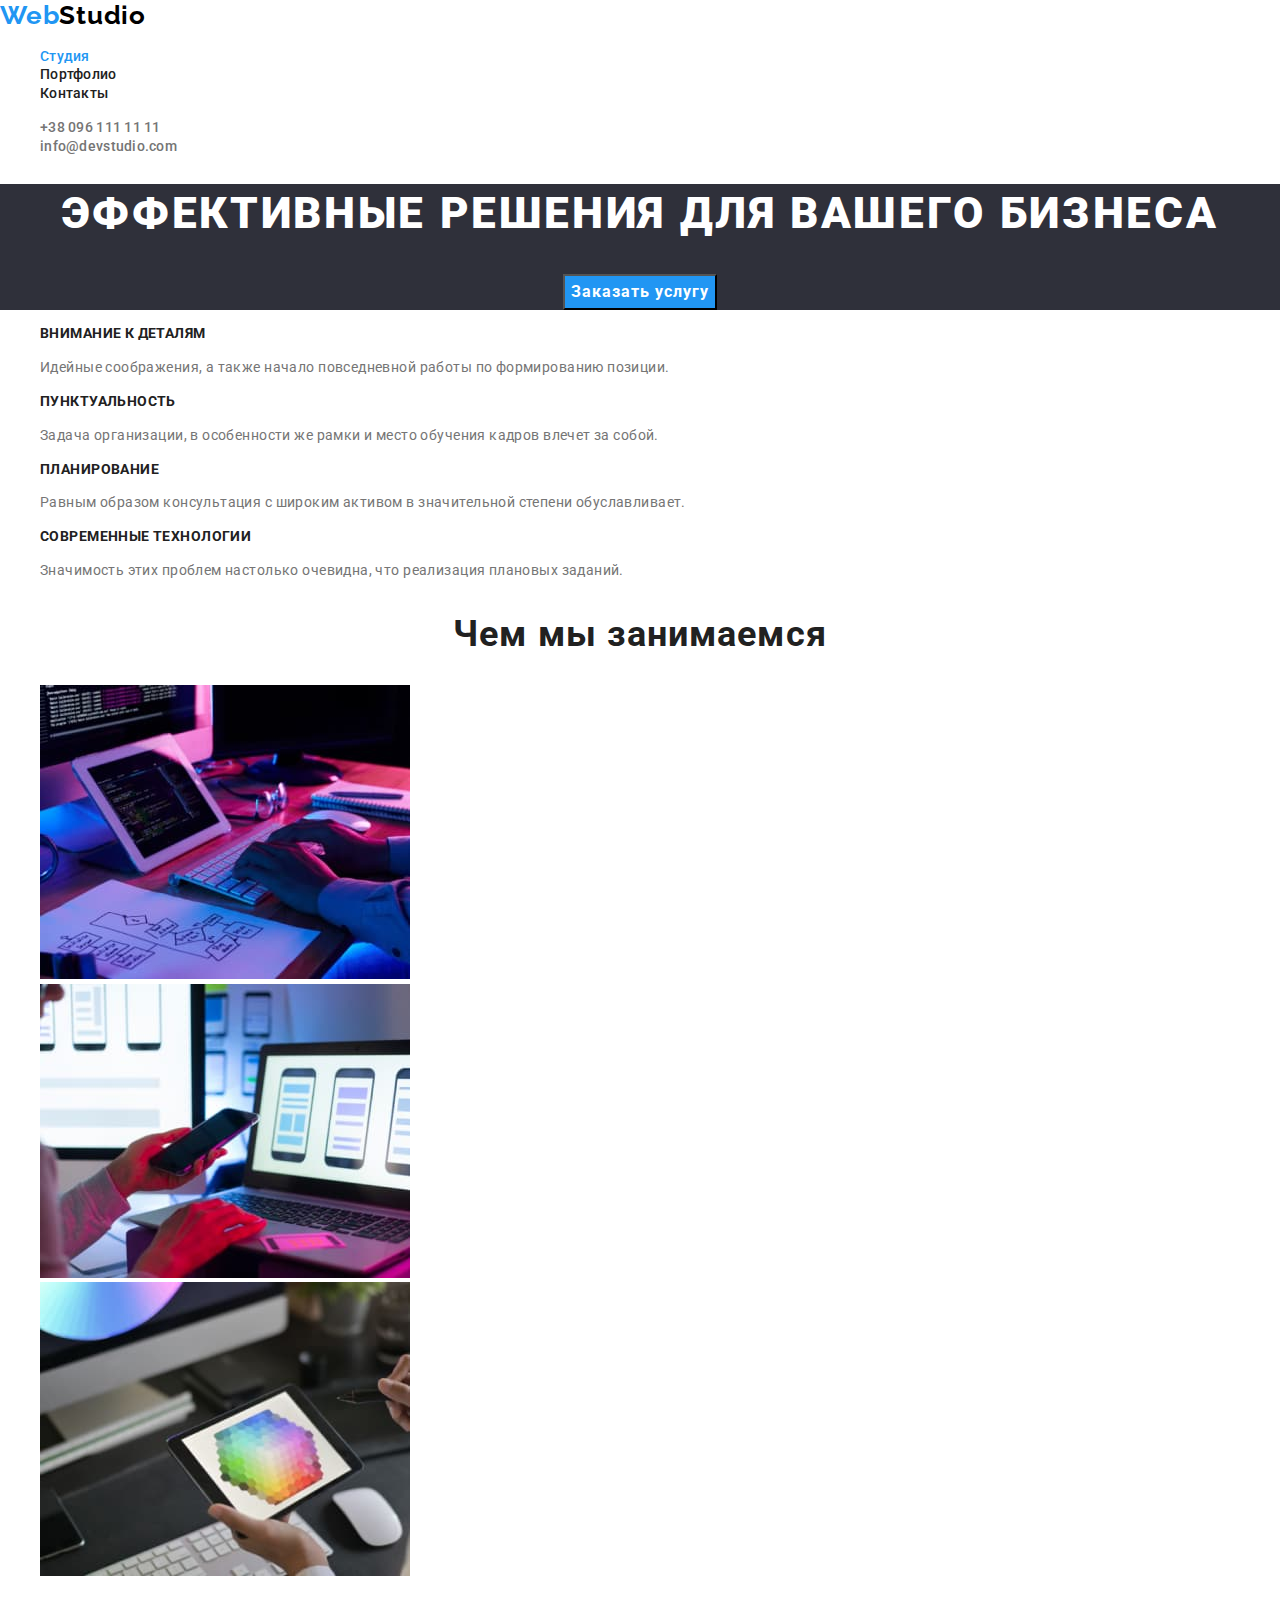
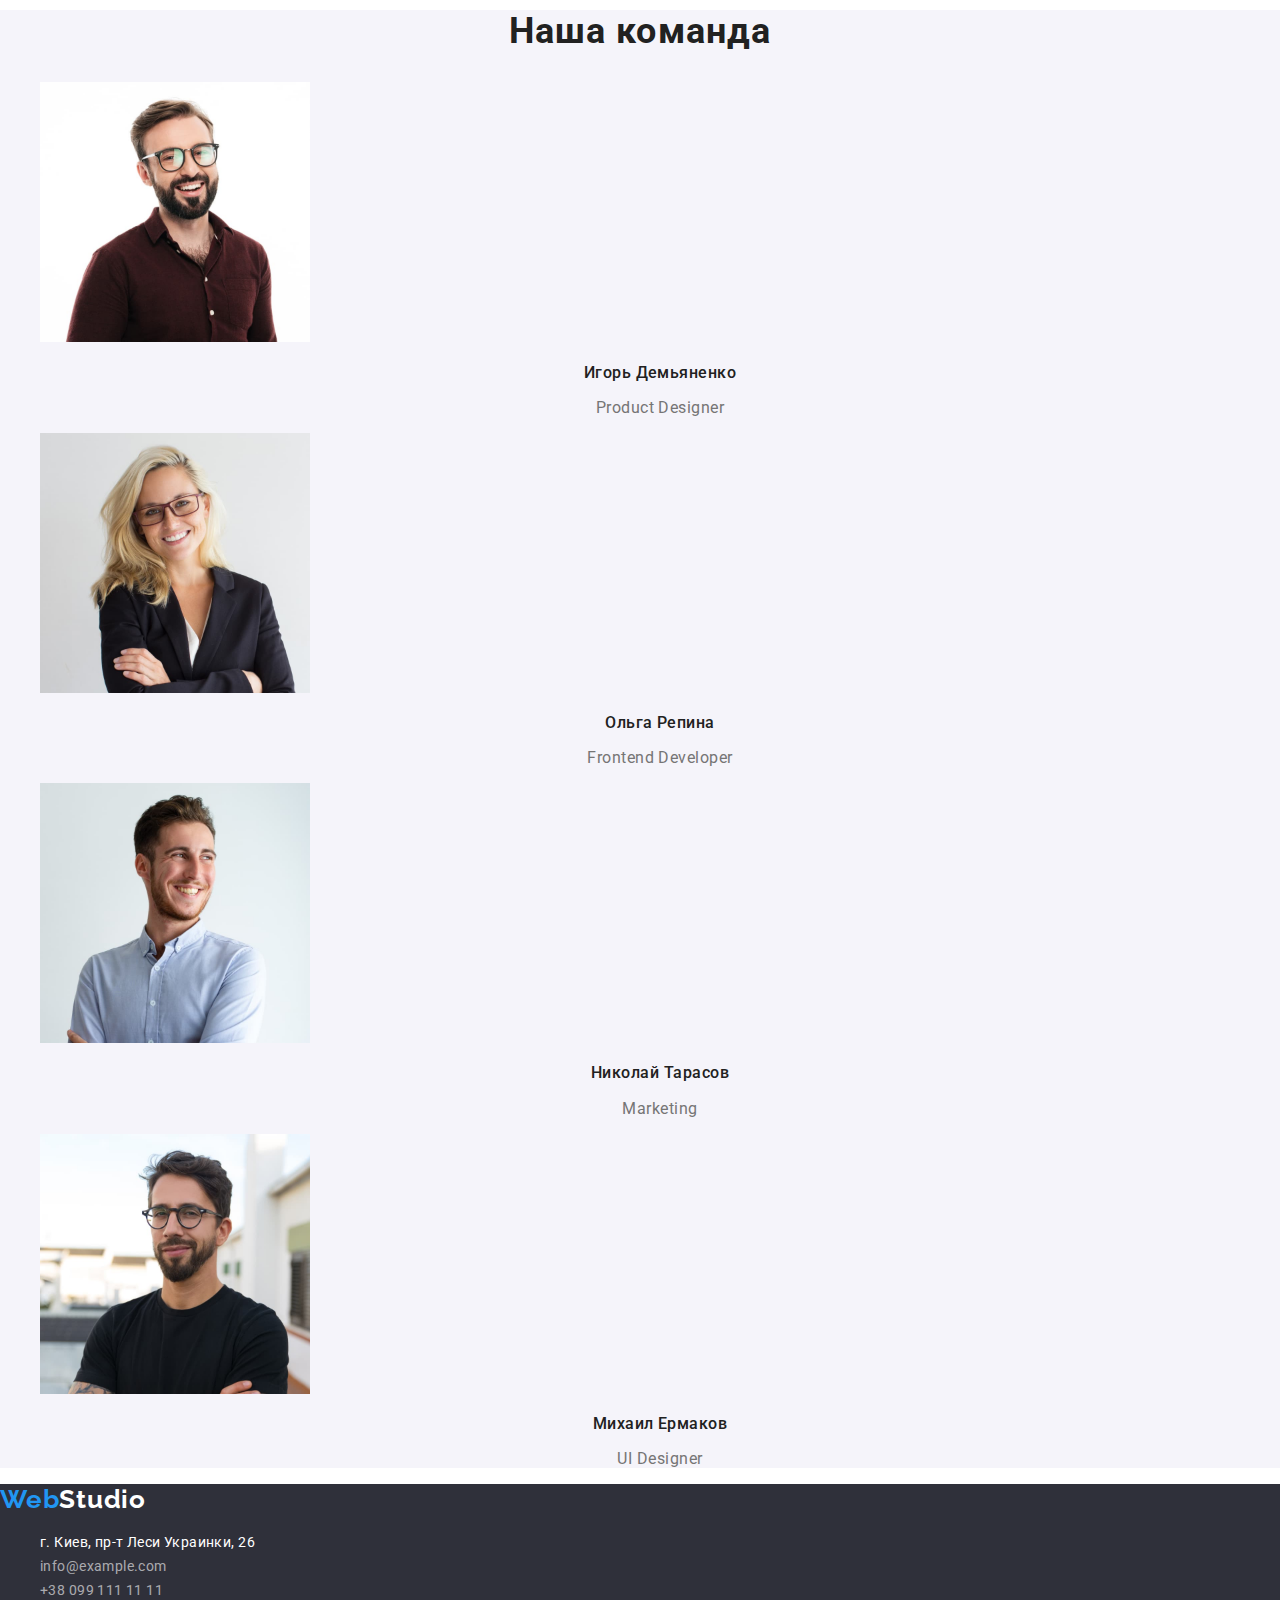
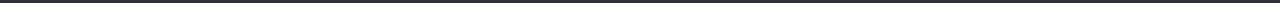
<file: index.html>
<!DOCTYPE html>
<html lang="ru">
<head>
    <meta charset="UTF-8">
    <meta http-equiv="X-UA-Compatible" content="IE=edge">
    <meta name="viewport" content="width=device-width, initial-scale=1.0">
    <title>Document</title>
    <link rel="stylesheet" href="https://cdnjs.cloudflare.com/ajax/libs/modern-normalize/1.1.0/modern-normalize.min.css">
    <link rel="preconnect" href="https://fonts.gstatic.com">
    <link href="https://fonts.googleapis.com/css2?family=Raleway:wght@700&family=Roboto:wght@400;500;700;900&display=swap"
        rel="stylesheet">
     <link rel="stylesheet" href="./css/styles.css">   
</head>

<body>
    <!--Header-section-->
    <header class="header">
        <nav class="navigation">
            <a class="logo link" href="./index.html">Web<span class="logo-color">Studio</span></a>
            <ul class="menu list">
                <li class="menu-item"><a class="menu-link link current" href="#">Студия</a></li>
                <li class="menu-item"><a class="menu-link link" href="./portfolio.html">Портфолио</a></li>
                <li class="menu-item"><a class="menu-link link" href="#">Контакты</a></li>
            </ul>
        </nav>
        <ul class="contact list">
            <li class="contact-item"><a class="contact-link link" href="tel:+380961111111">+38 096 111 11 11</a></li>
            <li class="contact-item"><a class="contact-link link" href="mailto:info@devstudio.com">info@devstudio.com</a></li>
        </ul>
    </header>
    <main>
        <!--Hero-section-->
        <section class="hero">
            <h1 class="hero-title">Эффективные решения для вашего бизнеса</h1>
            <button type="button" class="modal-btn">Заказать услугу</button>
        </section>
        <!--Advantages-section-->
        <section class="about">
            <h2 hidden>Преимущества</h2>
            <ul class="about-list list">
                <li class="about-item">
                    <h3 class="about-title">Внимание к деталям</h3>
                    <p class="about-descr">Идейные соображения, а также начало повседневной работы по формированию позиции.</p>
                </li>
                <li class="about-item">
                    <h3 class="about-title">Пунктуальность</h3>
                    <p class="about-descr">Задача организации, в особенности же рамки и место обучения кадров влечет за собой.</p>
                </li>
                <li class="about-item">
                    <h3 class="about-title">Планирование</h3>
                    <p class="about-descr">Равным образом консультация с широким активом в значительной степени обуславливает.</p>
                </li>
                <li class="about-item">
                    <h3 class="about-title">Современные технологии</h3>
                    <p class="about-descr">Значимость этих проблем настолько очевидна, что реализация плановых заданий.</p>
                </li>
            </ul>
        </section>
        <!--Work-examples-section-->
        <section class="work-menu">
            <h2 class="work-title">Чем мы занимаемся</h2>
            <ul class="work-list list">
                <li class="work-item"><img src="./images/work_examples/laptop.jpg" alt="планшет" width="370" height="294">
                </li>
                <li class="work-item"><img src="./images/work_examples/mobile_in_hand.jpg" alt="смартфон в руке" width="370" height="294">
                </li>
                <li class="work-item"><img src="./images/work_examples/graphics.jpg" alt="графика" width="370" height="294"></li>
            </ul>
        </section>
        <!--Team-section-->
        <section class="team">
            <h2 class="team-title">Наша команда</h2>
            <ul class="team-menu list">
                <li class="team-item">
                    <img src="./images/team/igor_demyanenko.jpg" alt="парень в коричневой рубашке" width="270"
                        height="260">
                    <h3 class="team-name">Игорь Демьяненко</h3>
                    <p class="team-descr" lang="en">Product Designer</p>
                </li>
                <li class="team-item">
                    <img src="./images/team/olga_repina.jpg" alt="девушка в черном пиджаке" width="270" height="260">
                    <h3 class="team-name">Ольга Репина</h3>
                    <p class="team-descr" lang="en">Frontend Developer</p>
                </li>
                <li class="team-item">
                    <img src="./images/team/nikolay_tarasov.jpg" alt="парень в голубой рубашке" width="270"
                        height="260">
                    <h3 class="team-name">Николай Тарасов</h3>
                    <p class="team-descr" lang="en">Marketing</p>
                </li>
                <li class="team-item">
                    <img src="./images/team/michael_yermakov.jpg" alt="парень в черной футболке" width="270"
                        height="260">
                    <h3 class="team-name">Михаил Ермаков</h3>
                    <p class="team-descr" lang="en">UI Designer</p>
                </li>
            </ul>
        </section>
    </main>
    <!--Footer-section-->
    <footer class="footer">
        <address class="footer-address">
            <a class="footer-link link" href="./index.html">Web<span class="footer-logo-color">Studio</span></a>
        </address>
        <ul class="footer-menu list">
            <li class="footer-item">
                <address class="footer-item-address">г. Киев, пр-т Леси Украинки, 26</address>
            </li>
            <li class="footer-item"><a class="footer-item-link link" href="mailto:info@example.com">info@example.com</a></li>
            <li class="footer-item"><a class="footer-item-link link" href="tel:+380991111111">+38 099 111 11 11</a></li>
        </ul>
    </footer>
</body>
</html>
</file>
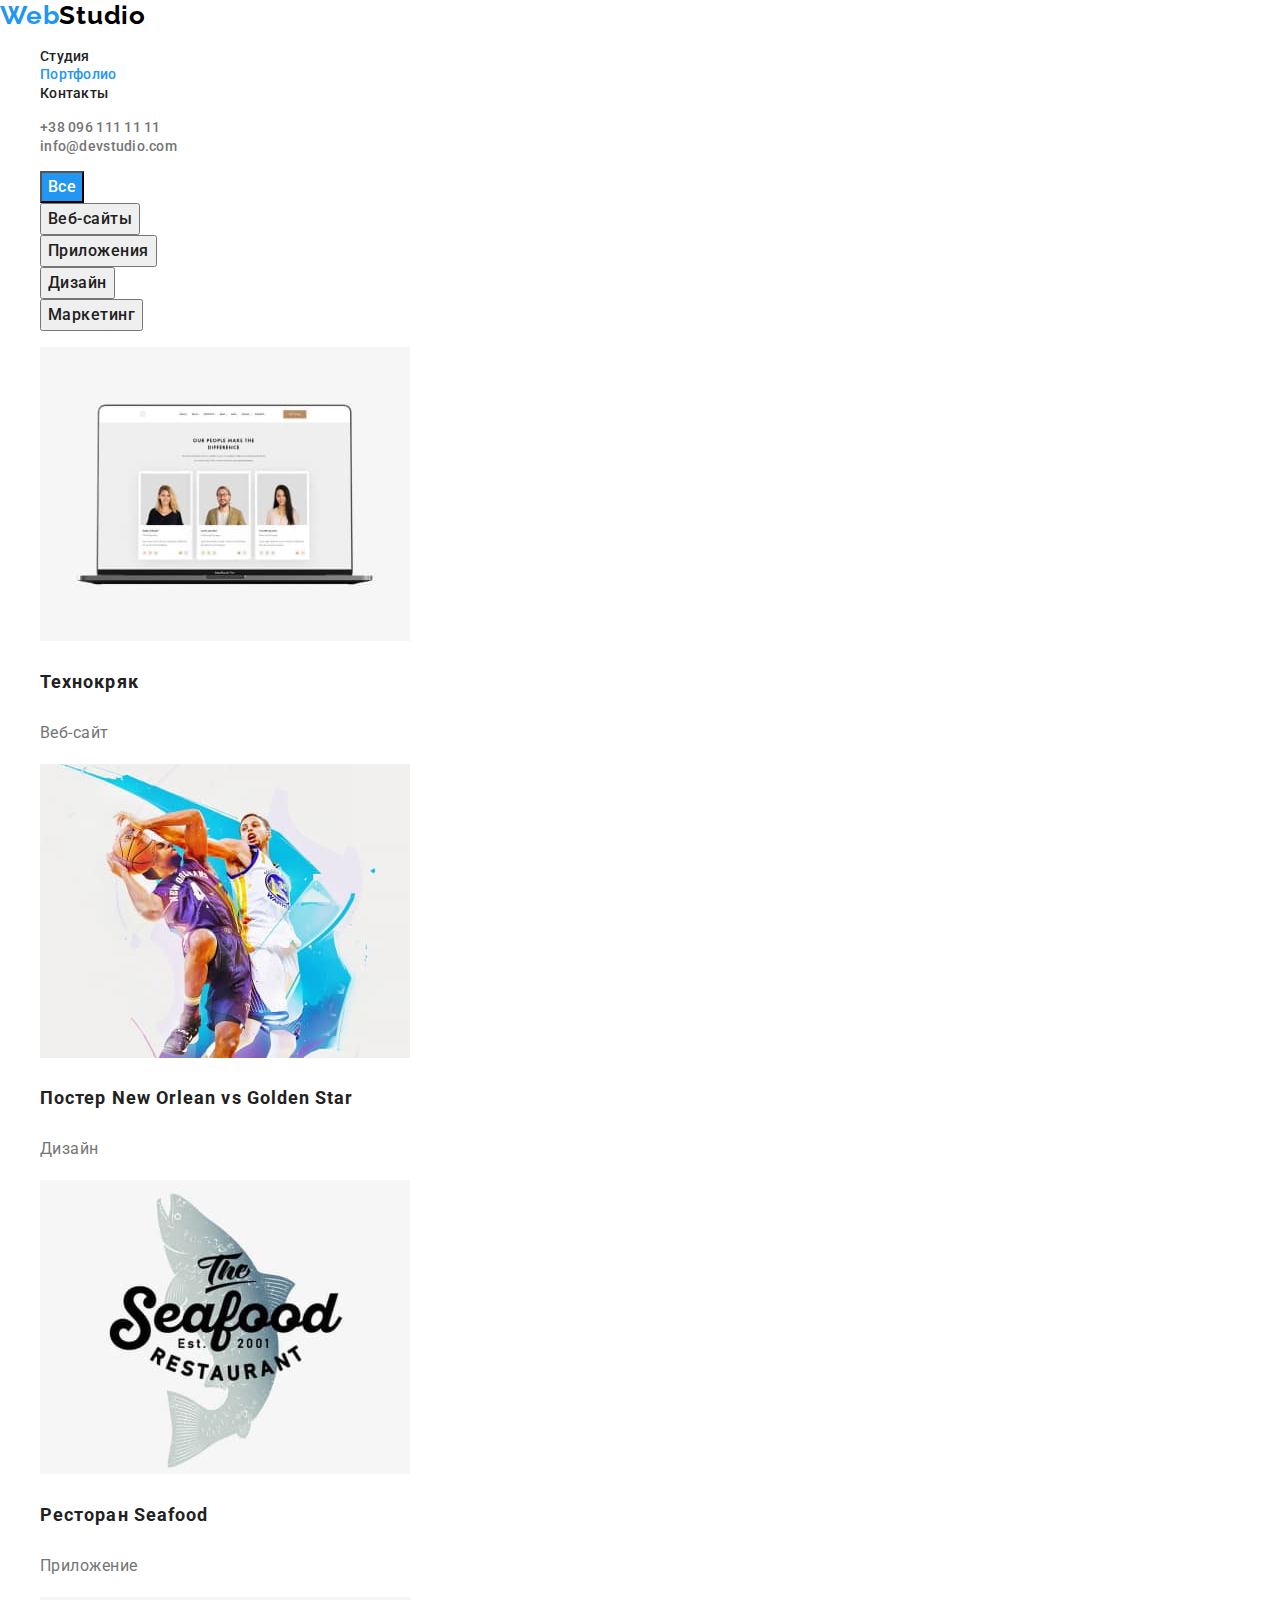
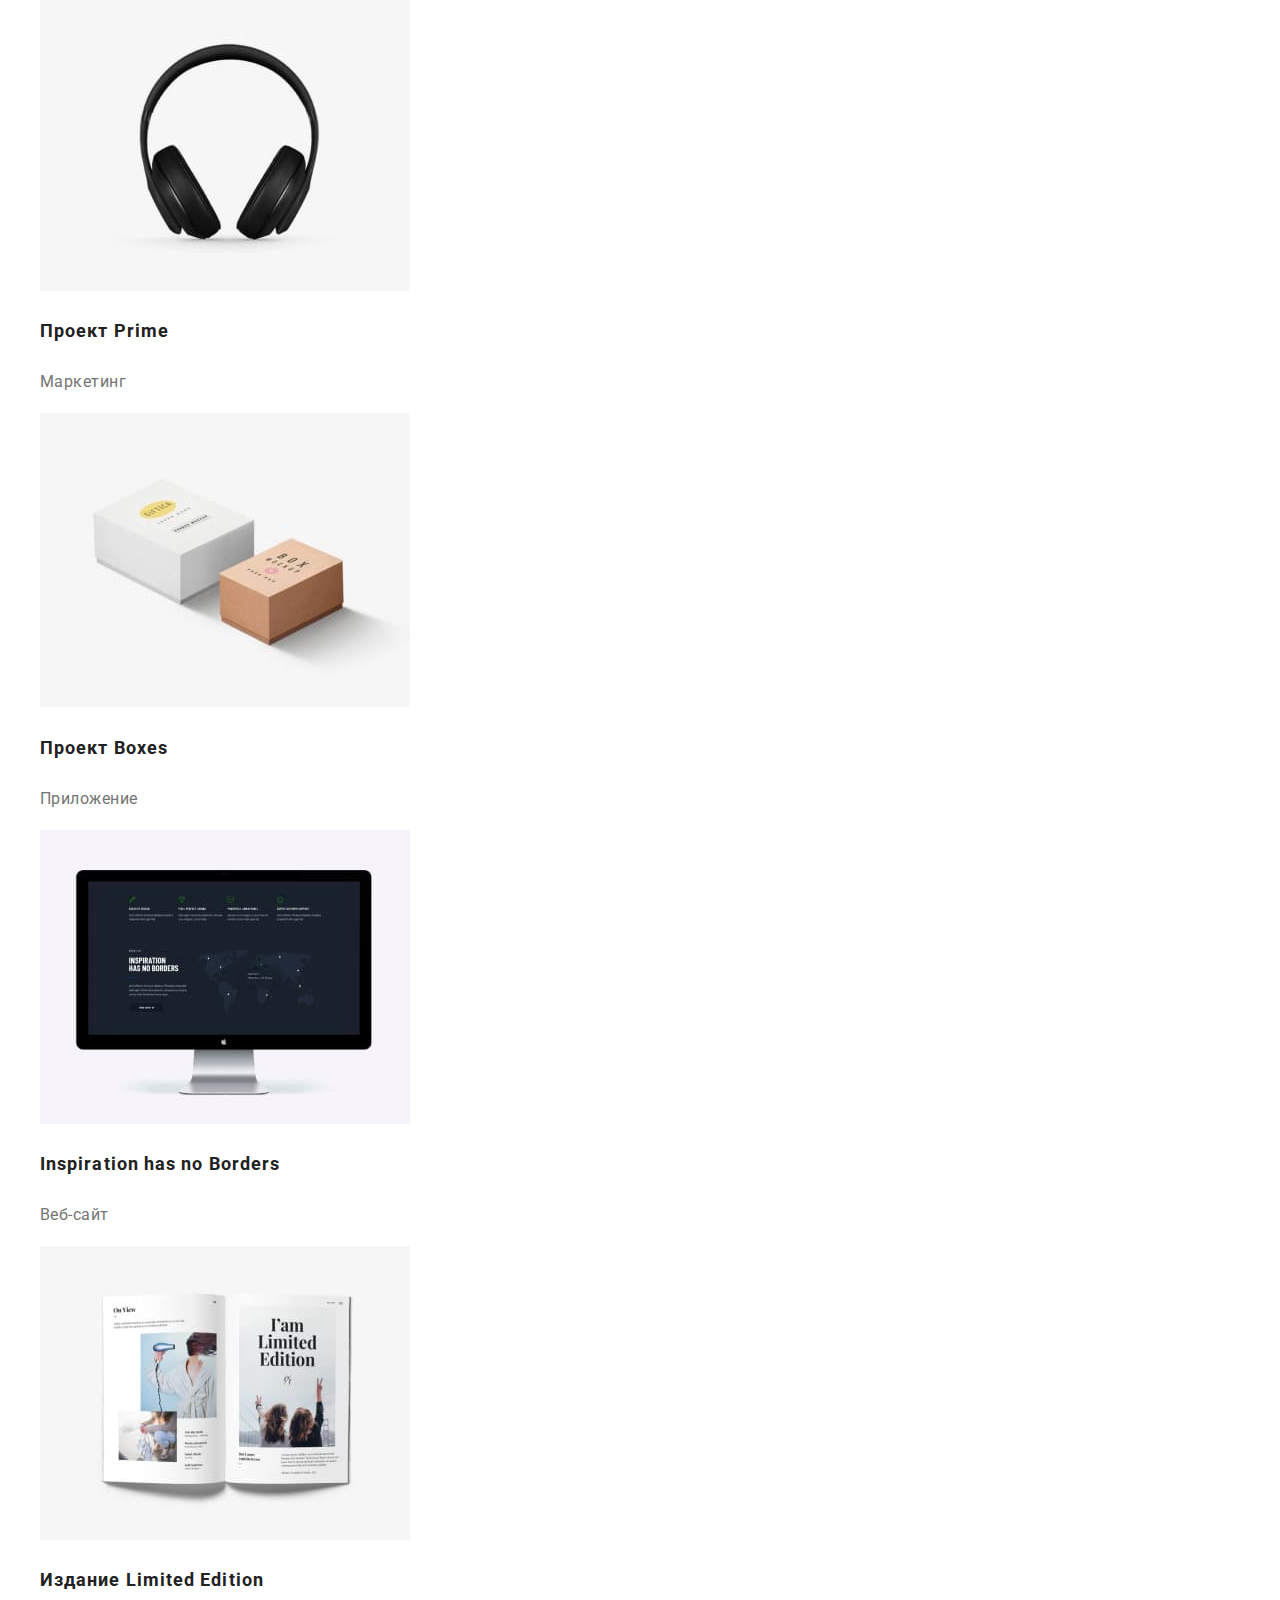
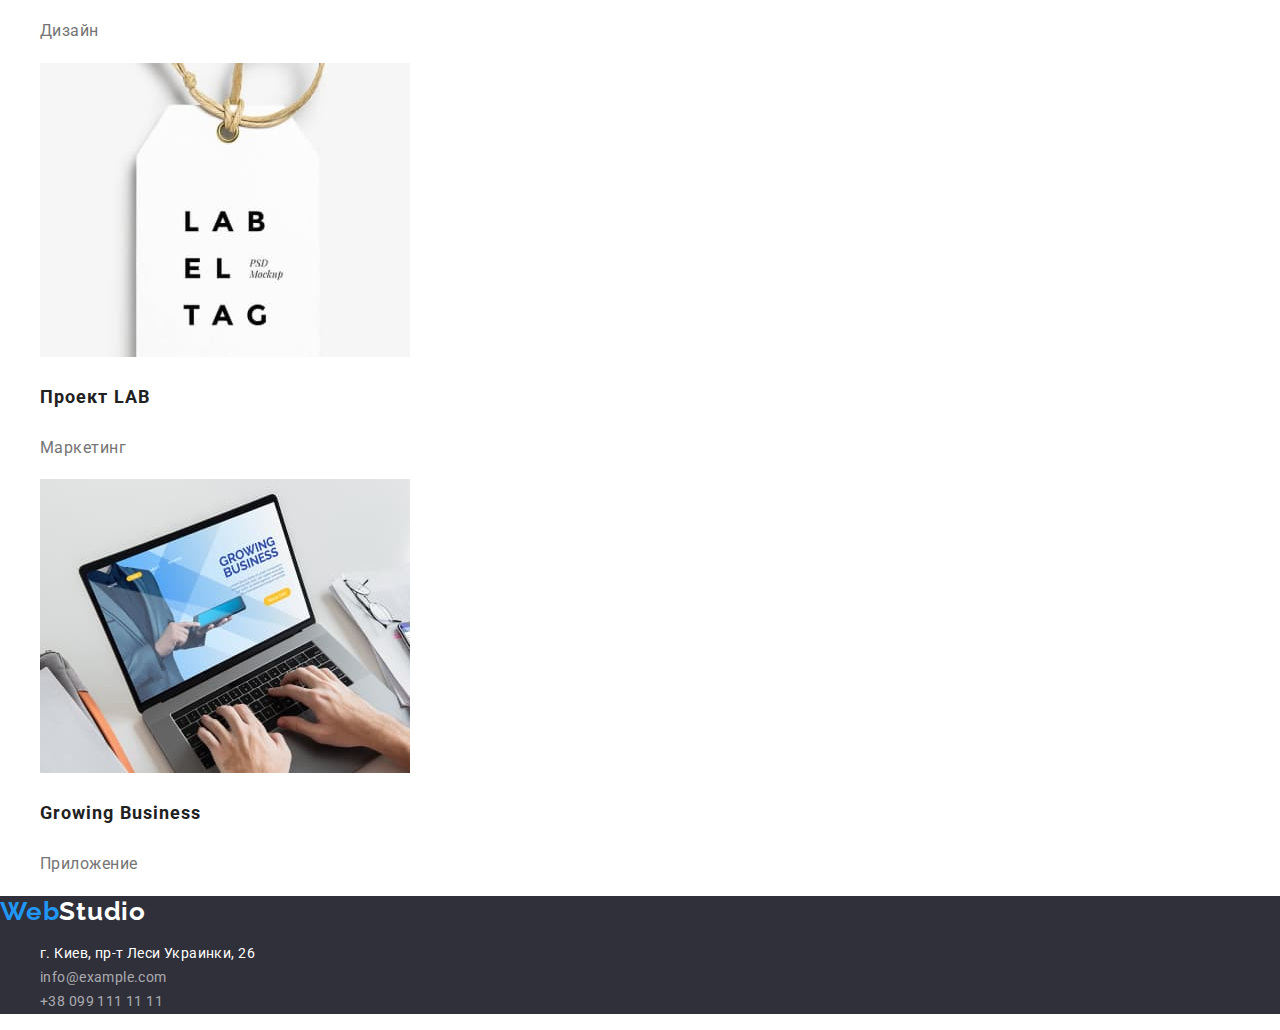
<file: portfolio.html>
<!DOCTYPE html>
<html lang="ru">
<head>
    <meta charset="UTF-8">
    <meta http-equiv="X-UA-Compatible" content="IE=edge">
    <meta name="viewport" content="width=device-width, initial-scale=1.0">
    <title>Document</title>
    <link rel="stylesheet" href="https://cdnjs.cloudflare.com/ajax/libs/modern-normalize/1.1.0/modern-normalize.min.css">
    <link rel="preconnect" href="https://fonts.gstatic.com">
    <link href="https://fonts.googleapis.com/css2?family=Raleway:wght@700&family=Roboto:wght@400;500;700;900&display=swap"
        rel="stylesheet">
    <link rel="stylesheet" href="./css/styles.css">
</head>
<body>
        <!--Header-section-->
        <header class="header">
            <nav class="navigation">
                <a class="logo link" href="./index.html">Web<span class="logo-color">Studio</span></a>
                <ul class="menu list">
                    <li class="menu-item"><a class="menu-link link" href="./index.html">Студия</a></li>
                    <li class="menu-item"><a class="menu-link link current" href="#">Портфолио</a></li>
                    <li class="menu-item"><a class="menu-link link" href="#">Контакты</a></li>
                </ul>
            </nav>
            <ul class="contact list">
                <li class="contact-item"><a class="contact-link link" href="tel:+380961111111">+38 096 111 11 11</a></li>
                <li class="contact-item"><a class="contact-link link" href="mailto:info@devstudio.com">info@devstudio.com</a>
                </li>
            </ul>
        </header>
    <main>
        <!--Filter-section-->
    <section class="filter">
        <ul class="filter-list list">
            <li class="filter-item"><button type="button" class="filter-button current">Все</button></li>
            <li class="filter-item"><button type="button" class="filter-button">Веб-сайты</button></li>
            <li class="filter-item"><button type="button" class="filter-button">Приложения</button></li>
            <li class="filter-item"><button type="button" class="filter-button">Дизайн</button></li>
            <li class="filter-item"><button type="button" class="filter-button">Маркетинг</button></li>
        </ul>
    <!--Portfolio-section-->
        <ul class="portfolio list">
                    <li class="portfolio-item">
                        <a class="link" href="#">
                            <img src="./images/portfolio/tehnokryak.jpg" alt="экран ноутбука" width="370" height="294">
                            <h3 class="portfolio-title">Технокряк</h3>
                            <p class="portfolio-descr">Веб-сайт</p>
                        </a>
                    </li>
                    <li class="portfolio-item">
                        <a class="link" href="#">
                            <img src="./images/portfolio/poster.jpg" alt="игра в баскетбол" width="370" height="294">
                            <h3 class="portfolio-title">Постер New Orlean vs Golden Star</h3>
                            <p class="portfolio-descr">Дизайн</p>
                        </a>
                    </li>
                    <li class="portfolio-item">
                        <a class="link" href="#">
                            <img src="./images/portfolio/restaurant_seafood.jpg" alt="плакат с акулой" width="370" height="294">
                            <h3 class="portfolio-title">Ресторан Seafood</h3>
                            <p class="portfolio-descr">Приложение</p>
                        </a>
                    </li>
                    <li class="portfolio-item">
                        <a class="link" href="#">
                            <img src="./images/portfolio/project_prime.jpg" alt="наушники" width="370" height="294">
                            <h3 class="portfolio-title">Проект Prime</h3>
                            <p class="portfolio-descr">Маркетинг</p>
                        </a>
                    </li>
                    <li class="portfolio-item">
                        <a class="link" href="#">
                            <img src="./images/portfolio/project_boxes.jpg" alt="две коробки" width="370" height="294">
                            <h3 class="portfolio-title">Проект Boxes</h3>
                            <p class="portfolio-descr">Приложение</p>
                        </a>
                    </li>
                    <li class="portfolio-item">
                        <a class="link" href="#">
                            <img src="./images/portfolio/inspiration.jpg" alt="экран компьютера" width="370" height="294">
                            <h3 class="portfolio-title">Inspiration has no Borders</h3>
                            <p class="portfolio-descr">Веб-сайт</p>
                        </a>
                    </li>
                    <li class="portfolio-item">
                        <a class="link" href="#">
                            <img src="./images/portfolio/limited_edition.jpg" alt="открытая книга" width="370" height="294">
                            <h3 class="portfolio-title">Издание Limited Edition</h3>
                            <p class="portfolio-descr">Дизайн</p>
                        </a>
                    </li>
                    <li class="portfolio-item">
                        <a class="link" href="#">
                            <img src="./images/portfolio/project_lab.jpg" alt="этикетка" width="370" height="294">
                            <h3 class="portfolio-title">Проект LAB</h3>
                            <p class="portfolio-descr">Маркетинг</p>
                        </a>
                    </li>
                    <li class="portfolio-item">
                        <a class="link" href="#">
                            <img src="./images/portfolio/growing_business.jpg" alt="ноутбук" width="370" height="294">
                            <h3 class="portfolio-title">Growing Business</h3>
                            <p class="portfolio-descr">Приложение</p>
                        </a>
                    </li>
            </ul>
            </section>
    </main>     
    <!--Footer-section-->
    <footer class="footer">
        <address class="footer-address">
            <a class="footer-link link" href="./index.html">Web<span class="footer-logo-color">Studio</span></a>
        </address>
        <ul class="footer-menu list">
            <li class="footer-item">
                <address class="footer-item-address">г. Киев, пр-т Леси Украинки, 26</address>
            </li>
            <li class="footer-item"><a class="footer-item-link link" href="mailto:info@example.com">info@example.com</a>
            </li>
            <li class="footer-item"><a class="footer-item-link link" href="tel:+380991111111">+38 099 111 11 11</a></li>
        </ul>
    </footer>
    </body>
</html>
</file>
<file: css/styles.css>
:root {
  --accnet-color: #2196f3;
  --text-color: #757575;
  --title-text-color: #212121;
}
.list {
  list-style: none;
}
.link {
  text-decoration: none;
}
body {
  font-family: "Roboto", sans-serif;
  font-weight: 400;
  color: #212121;
}
/*==============STUDIO STYLES===========*/
/*HEADER*/
.logo {
  font-family: "Raleway", sans-serif;
  font-weight: bold;
  font-size: 26px;
  line-height: 1.19;
  letter-spacing: 0.03em;
  color: var(--accnet-color);
}
.logo-color {
  color: #000000;
}
.menu-link {
  font-weight: 500;
  font-size: 14px;
  line-height: 1.14;
  letter-spacing: 0.02em;
  color: var(--title-text-color);
}
.menu-link:hover,
.menu-link:focus {
  color: var(--accnet-color);
}
.menu-link.current {
  color: var(--accnet-color);
}
.contact-link {
  font-weight: 500;
  font-size: 14px;
  line-height: 1.14;
  letter-spacing: 0.02em;
  color: var(--text-color);
}
.contact-link:hover,
.contact-link:focus {
  color: var(--accnet-color);
}
/*END HEADER*/

/*HERO*/
.hero {
  background-color: #2f303a;
  text-align: center;
}
.hero-title {
  font-weight: 900;
  font-size: 44px;
  line-height: 1.36;
  text-align: center;
  letter-spacing: 0.06em;
  text-transform: uppercase;
  color: #ffffff;
}
.modal-btn {
  font-weight: bold;
  font-size: 16px;
  line-height: 1.88;
  display: flex;
  align-items: center;
  text-align: center;
  margin: 0 auto;
  letter-spacing: 0.06em;
  color: #ffffff;
  background: #2196f3;
  cursor: pointer;
}
.modal-btn:hover,
.modal-btn:focus {
  background-color: #2196f3;
  color: #ffffff;
}
/*END HERO*/

/*ADVANTAGES*/
.about-title {
  font-weight: bold;
  font-size: 14px;
  line-height: 1.14;
  letter-spacing: 0.03em;
  text-transform: uppercase;
  color: var(--title-text-color);
}
.about-descr {
  font-size: 14px;
  line-height: 1.71;
  letter-spacing: 0.03em;
  color: var(--text-color);
}
/*END ADVANTAGES*/

/*WORK EXAMPLES*/
.work-title {
  font-weight: bold;
  font-size: 36px;
  line-height: 1.17;
  text-align: center;
  letter-spacing: 0.03em;
  color: var(--title-text-color);
}
/*END WORK EXAMPLES*/

/*TEAM*/
.team {
  background: #f5f4fa;
}
.team-title {
  font-weight: bold;
  font-size: 36px;
  line-height: 1.17;
  text-align: center;
  letter-spacing: 0.03em;
  color: var(--title-text-color);
}
.team-name {
  font-weight: 500;
  font-size: 16px;
  line-height: 1.19;
  text-align: center;
  letter-spacing: 0.03em;
  color: var(--title-text-color);
}
.team-descr {
  font-size: 16px;
  line-height: 1.19;
  text-align: center;
  letter-spacing: 0.03em;
  color: var(--text-color);
}
/*END TEAM*/

/*FOOTER*/
.footer {
  background: #2f303a;
}
.footer-link {
  font-family: Raleway;
  font-style: normal;
  font-weight: bold;
  font-size: 26px;
  line-height: 1.19;
  letter-spacing: 0.03em;
  color: var(--accnet-color);
}
.footer-logo-color {
  color: #ffffff;
}
.footer-item-link {
  font-style: normal;
  font-size: 14px;
  line-height: 1.71;
  letter-spacing: 0.03em;
  color: rgba(255, 255, 255, 0.6);
}
.footer-item-link:hover,
.footer-item-link:focus {
  color: var(--accnet-color);
}
.footer-item-address {
  font-style: normal;
  font-size: 14px;
  line-height: 1.71;
  letter-spacing: 0.03em;
  color: #ffffff;
}
/*END FOOTER*/
/*==============PORTFOLIO STYLES===========*/
/*FILTER*/
.filter-button {
  font-weight: 500;
  font-size: 16px;
  line-height: 1.63;
  text-align: center;
  letter-spacing: 0.03em;
  color: var(--title-text-color);
  cursor: pointer;
}
.filter-button:hover,
.filter-button:focus {
  background-color: var(--accnet-color);
}
.filter-button.current {
  background-color: var(--accnet-color);
  color: #ffffff;
}

/*END FILTER*/

/*PORTFOLIO*/
.portfolio-title {
  font-weight: bold;
  font-size: 18px;
  line-height: 2;
  letter-spacing: 0.06em;
  color: var(--title-text-color);
}
.portfolio-descr {
  font-size: 16px;
  line-height: 1.88;
  letter-spacing: 0.03em;
  color: var(--text-color);
}
/*END PORTFOLIO*/
</file>
